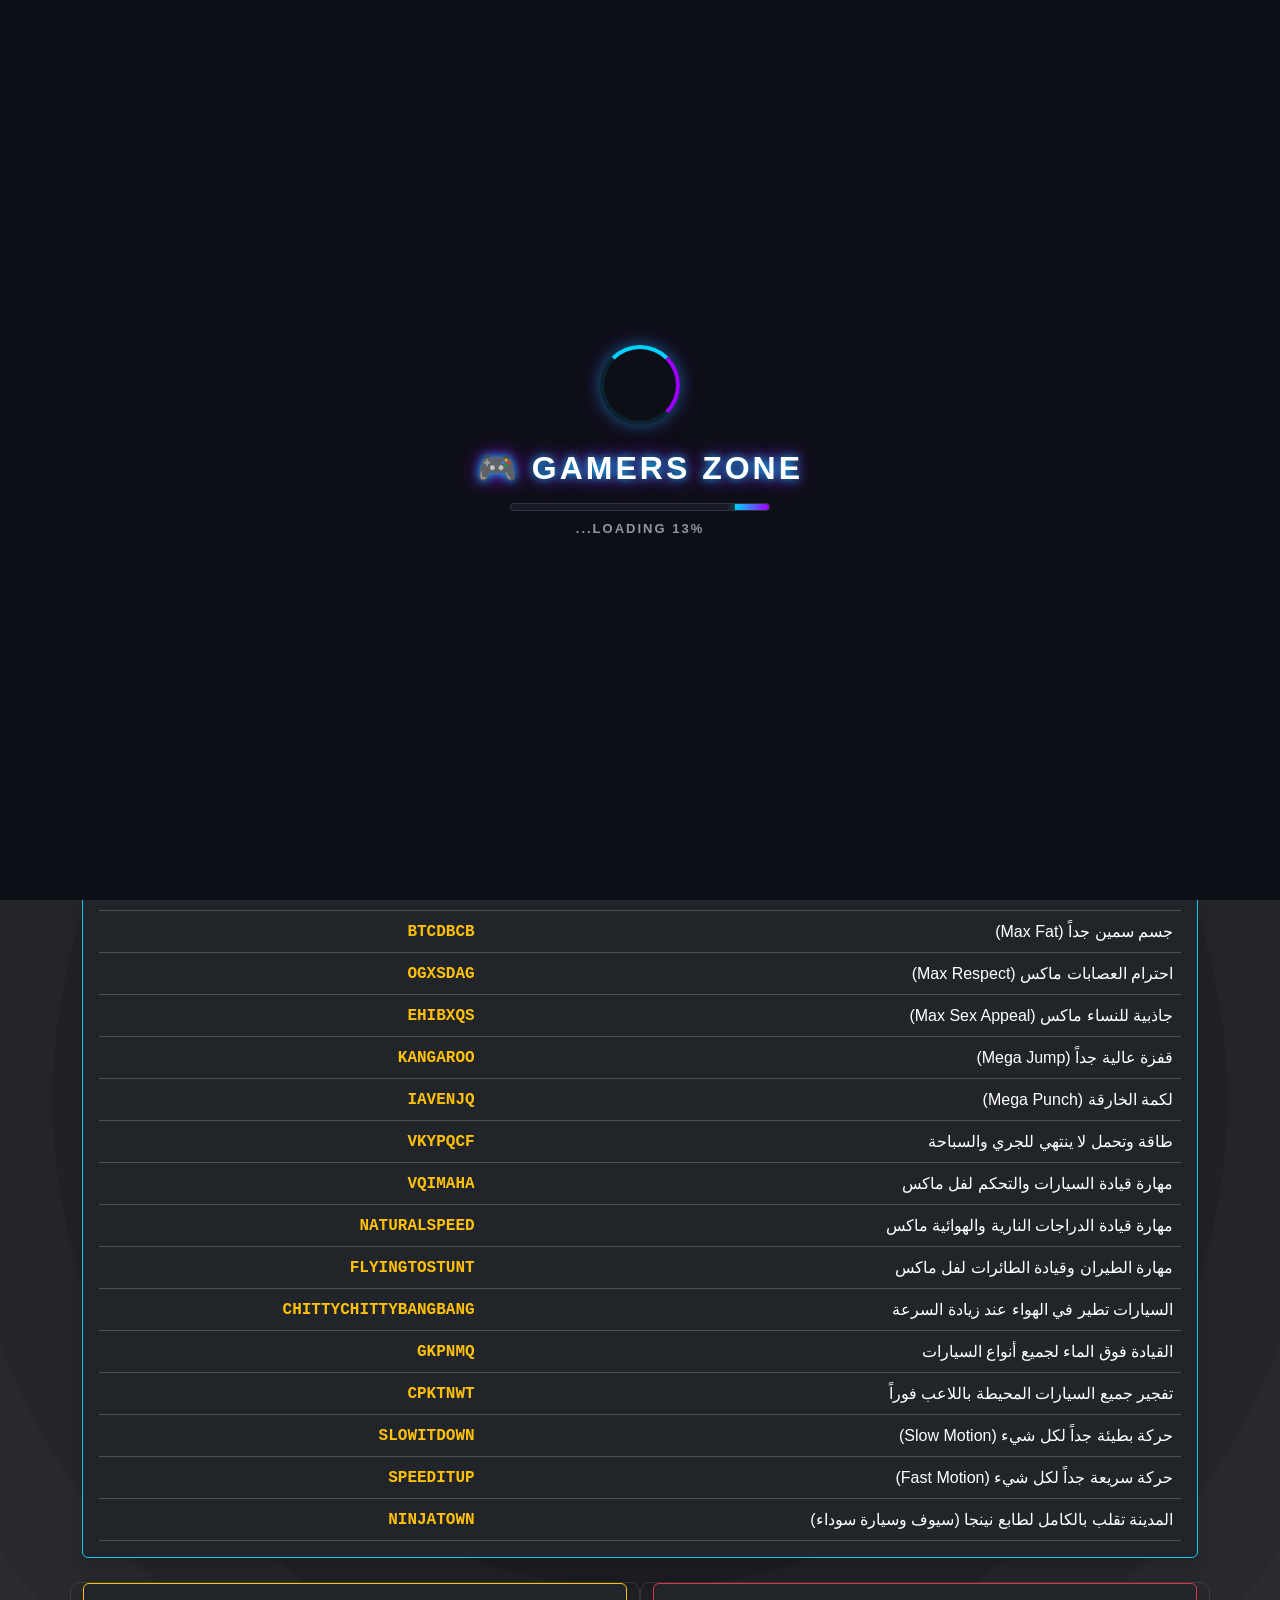
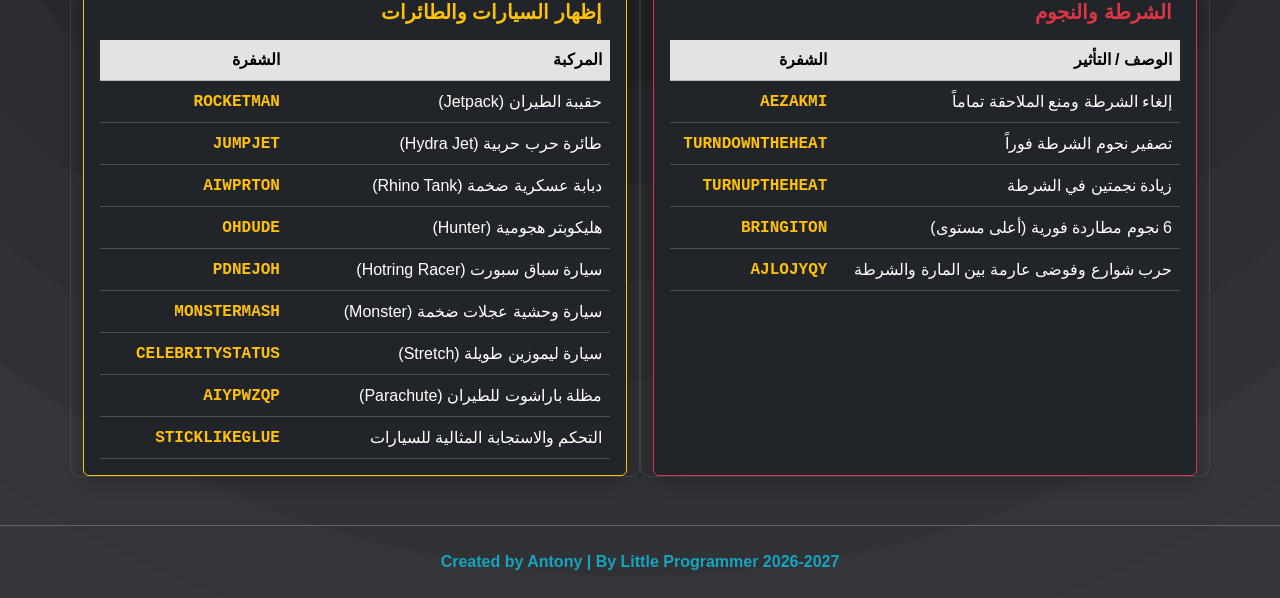
<file: cheats.html>
<!DOCTYPE html>
<html lang="ar" dir="rtl">
<head>
    <meta charset="UTF-8">
    <meta name="viewport" content="width=device-width, initial-scale=1.0">
    <title>موسوعة أسرار وشفرات الألعاب | Gamers Zone</title>
    <link rel="stylesheet" href="css/bootstrap.min.css">
    <link rel="stylesheet" href="style.css">
</head>
<body >
<!-- Gamer Preloader -->
<div id="preloader">
  <div class="loader-box text-center">
    <!-- حلقة النيون المتحركة -->
    <div class="cyber-spinner"></div>
    
    <!-- عنوان الموقع بلمعة نيون -->
    <h2 class="gamer-title mt-4">GAMERS ZONE 🎮</h2>
    
    <!-- شريط التحميل -->
    <div class="progress-bar-container mt-3">
      <div class="progress-bar-fill" id="progress-fill"></div>
    </div>
    
    <!-- نسبة التحميل المئوية -->
    <p class="loading-text mt-2"><span id="load-percent">0</span>% LOADING...</p>
  </div>
</div>
    <!-- الشريط الإخباري المتحرك -->
    <div class="ticker-wrap bg-danger bg-opacity-10 border-bottom border-danger py-2 overflow-hidden">
      <div class="ticker-move d-flex align-items-center gap-4 text-nowrap">
        <div class="ticker-item">
          <span class="badge bg-danger">NEW</span> 🔥 إضافة شفرات GTA San Andreas الجديدة بالكامل
        </div>
        <div class="ticker-item">
          <span class="badge bg-primary">FIX</span> 💡 حل مشكلة الـ Lag بتقنيات مجربة
        </div>
        <div class="ticker-item">
          <span class="badge bg-success">UPDATED</span> 🎮 أوامر وتعديلات Minecraft الجديدة متاحة الآن!
        </div>
        <div class="ticker-item">
          🏆 الأكثر استخداماً: شفرة الصحة <kbd class="bg-dark border border-warning text-warning">HESOYAM</kbd> وشفرة الطائرة <kbd class="bg-dark border border-warning text-warning">OHDUDE</kbd>
        </div>
      </div>
    </div>

    <!-- النافبار المتجاوب مع الموبايل -->
    <nav class="navbar navbar-expand-lg navbar-dark bg-dark border-bottom border-secondary sticky-top">
        <div class="container">
            <a class="navbar-brand fw-bold text-info fs-4" href="index.html">🎮 Gamers Zone</a>
            <button class="navbar-toggler border-secondary" type="button" data-bs-toggle="collapse" data-bs-target="#mainNav">
                <span class="navbar-toggler-icon"></span>
            </button>
            <div class="collapse navbar-collapse" id="mainNav">
                <ul class="navbar-nav ms-auto mb-2 mb-lg-0 text-center gap-2">
                    <li class="nav-item">
                        <a class="nav-link text-light" href="index.html">الرئيسية</a>
                    </li>
                    <li class="nav-item">
                        <a class="nav-link text-light" href="guides.html">حلول مشاكل الألعاب</a>
                    </li>
                    <li class="nav-item">
                        <a class="nav-link active text-info fw-bold" href="cheats.html">شفرات الألعاب</a>
                    </li>
                    <li class="nav-item">
                        <a class="nav-link text-light" href="reviews.html">المراجعات</a>
                    </li>
                    <li class="nav-item">
                        <a class="nav-link text-light" href="requirements.html">متطلبات التشغيل</a>
                    </li>
                </ul>
            </div>
        </div>
    </nav>

    <!-- عنوان الصفحة -->
    <header class="container text-center my-4 my-md-5">
        <h1 class="fw-bold text-info mb-3 fs-2 fs-md-1">
            <i class="fa-solid fa-bolt me-2"></i> أسرار وشفرات الألعاب
        </h1>
        <p class="lead text-light opacity-75 fs-6 fs-md-5">أكبر مكتبة شفرات، أوامر، وأسرار لأشهر الألعاب</p>
    </header>

    <!-- التبويبات الرئيسية بالألعاب -->
    <main class="container my-4">
        
        <ul class="nav nav-pills d-flex flex-column flex-sm-row justify-content-center gap-2 mb-4" id="pills-tab" role="tablist">
            <li class="nav-item" role="presentation">
                <button class="nav-link active rounded-pill fw-bold fs-6 fs-md-5 px-4 w-100" id="gta-tab" data-bs-toggle="pill" data-bs-target="#gta" type="button">
                    <i class="fa-solid fa-car me-2"></i> GTA San Andreas 🚗
                </button>
            </li>
            <li class="nav-item" role="presentation">
                <button class="nav-link rounded-pill fw-bold fs-6 fs-md-5 px-4 w-100" id="mc-tab" data-bs-toggle="pill" data-bs-target="#mc" type="button">
                    <i class="fa-solid fa-cubes me-2"></i> Minecraft Commands
                </button>
            </li>
            <li class="nav-item" role="presentation">
                <button class="nav-link rounded-pill fw-bold fs-6 fs-md-5 px-4 w-100" id="nfs-tab" data-bs-toggle="pill" data-bs-target="#nfs" type="button">
                    <i class="fa-solid fa-gauge-high me-2"></i> Need For Speed
                </button>
            </li>
        </ul>

        <div class="tab-content" id="pills-tabContent">

            <!-- ================= 🚗 قسم GTA SAN ANDREAS ================= -->
            <div class="tab-pane fade show active" id="gta" role="tabpanel">
                <div class="row g-4">
                    
                    <!-- 1. الصحة، الأسلحة والقدرات -->
                    <div class="col-12">
                        <div class="card bg-dark text-white p-3 shadow border border-info rounded">
                            <h3 class="text-info fw-bold mb-3 fs-4"><i class="fa-solid fa-heart-pulse me-2"></i> الصحة، الدرع، الأسلحة والقدرات</h3>
                            <div class="table-responsive">
                                <table class="table table-dark table-hover align-middle mb-0">
                                    <thead>
                                        <tr class="table-secondary text-dark">
                                            <th>الوصف / التأثير</th>
                                            <th class="text-nowrap">الشفرة (الكود)</th>
                                        </tr>
                                    </thead>
                                    <tbody>
                                        <tr><td>صحة كاملة + درع + 250,000$ + تصليح السيارة</td><td><code class="fs-6 text-warning fw-bold">HESOYAM</code></td></tr>
                                        <tr><td>عدم الموت / صحة لا تنتهي (لا تؤثر بالرصاص)</td><td><code class="fs-6 text-warning fw-bold">BAGUVIX</code></td></tr>
                                        <tr><td>أكسجين ولا نهاية للتنفس تحت الماء</td><td><code class="fs-6 text-warning fw-bold">CVWKXAM</code></td></tr>
                                        <tr><td>عدم الجوع أبداً</td><td><code class="fs-6 text-warning fw-bold">AEDUWNV</code></td></tr>
                                        <tr><td>حزمة أسلحة 1 (أسلحة مشاة خفيفة)</td><td><code class="fs-6 text-warning fw-bold">LXGIWYL</code></td></tr>
                                        <tr><td>حزمة أسلحة 2 (أسلحة احترافية ثقيلة)</td><td><code class="fs-6 text-warning fw-bold">PROFESSIONALSKIT</code></td></tr>
                                        <tr><td>حزمة أسلحة 3 (أسلحة العصابات والرشاشات)</td><td><code class="fs-6 text-warning fw-bold">UZUMYMW</code></td></tr>
                                        <tr><td>ذخيرة لا تنتهي بدون إعادة تعبئة (Infinite Ammo)</td><td><code class="fs-6 text-warning fw-bold">FULLCLIP</code></td></tr>
                                        <tr><td>مستوى القنص والأسلحة لفل ماكس (Hitman)</td><td><code class="fs-6 text-warning fw-bold">PROFESSIONALKILLER</code></td></tr>
                                        <tr><td>عضلات وجسم قوي جداً (Max Muscle)</td><td><code class="fs-6 text-warning fw-bold">JYSDSOD</code></td></tr>
                                        <tr><td>جسم نحيف فوراً (Max Skinny)</td><td><code class="fs-6 text-warning fw-bold">KVGYZQK</code></td></tr>
                                        <tr><td>جسم سمين جداً (Max Fat)</td><td><code class="fs-6 text-warning fw-bold">BTCDBCB</code></td></tr>
                                        <tr><td>احترام العصابات ماكس (Max Respect)</td><td><code class="fs-6 text-warning fw-bold">OGXSDAG</code></td></tr>
                                        <tr><td>جاذبية للنساء ماكس (Max Sex Appeal)</td><td><code class="fs-6 text-warning fw-bold">EHIBXQS</code></td></tr>
                                        <tr><td>قفزة عالية جداً (Mega Jump)</td><td><code class="fs-6 text-warning fw-bold">KANGAROO</code></td></tr>
                                        <tr><td>لكمة الخارقة (Mega Punch)</td><td><code class="fs-6 text-warning fw-bold">IAVENJQ</code></td></tr>
                                        <tr><td>طاقة وتحمل لا ينتهي للجري والسباحة</td><td><code class="fs-6 text-warning fw-bold">VKYPQCF</code></td></tr>
                                        <tr><td>مهارة قيادة السيارات والتحكم لفل ماكس</td><td><code class="fs-6 text-warning fw-bold">VQIMAHA</code></td></tr>
                                        <tr><td>مهارة قيادة الدراجات النارية والهوائية ماكس</td><td><code class="fs-6 text-warning fw-bold">NATURALSPEED</code></td></tr>
                                        <tr><td>مهارة الطيران وقيادة الطائرات لفل ماكس</td><td><code class="fs-6 text-warning fw-bold">FLYINGTOSTUNT</code></td></tr>
                                        <tr><td>السيارات تطير في الهواء عند زيادة السرعة</td><td><code class="fs-6 text-warning fw-bold">CHITTYCHITTYBANGBANG</code></td></tr>
                                        <tr><td>القيادة فوق الماء لجميع أنواع السيارات</td><td><code class="fs-6 text-warning fw-bold">GKPNMQ</code></td></tr>
                                        <tr><td>تفجير جميع السيارات المحيطة باللاعب فوراً</td><td><code class="fs-6 text-warning fw-bold">CPKTNWT</code></td></tr>
                                        <tr><td>حركة بطيئة جداً لكل شيء (Slow Motion)</td><td><code class="fs-6 text-warning fw-bold">SLOWITDOWN</code></td></tr>
                                        <tr><td>حركة سريعة جداً لكل شيء (Fast Motion)</td><td><code class="fs-6 text-warning fw-bold">SPEEDITUP</code></td></tr>
                                        <tr><td>المدينة تقلب بالكامل لطابع نينجا (سيوف وسيارة سوداء)</td><td><code class="fs-6 text-warning fw-bold">NINJATOWN</code></td></tr>
                                    </tbody>
                                </table>
                            </div>
                        </div>
                    </div>

                    <!-- 2. الشرطة والمستويات -->
                    <div class="col-12 col-md-6">
                        <div class="card bg-dark text-white p-3 shadow h-100 border border-danger rounded">
                            <h4 class="text-danger fw-bold mb-3 fs-5"><i class="fa-solid fa-handcuffs me-2"></i> الشرطة والنجوم</h4>
                            <div class="table-responsive">
                                <table class="table table-dark table-hover align-middle mb-0">
                                    <thead>
                                        <tr class="table-secondary text-dark">
                                            <th>الوصف / التأثير</th>
                                            <th>الشفرة</th>
                                        </tr>
                                    </thead>
                                    <tbody>
                                        <tr><td>إلغاء الشرطة ومنع الملاحقة تماماً</td><td><code class="fs-6 text-warning fw-bold">AEZAKMI</code></td></tr>
                                        <tr><td>تصفير نجوم الشرطة فوراً</td><td><code class="fs-6 text-warning fw-bold">TURNDOWNTHEHEAT</code></td></tr>
                                        <tr><td>زيادة نجمتين في الشرطة</td><td><code class="fs-6 text-warning fw-bold">TURNUPTHEHEAT</code></td></tr>
                                        <tr><td>6 نجوم مطاردة فورية (أعلى مستوى)</td><td><code class="fs-6 text-warning fw-bold">BRINGITON</code></td></tr>
                                        <tr><td>حرب شوارع وفوضى عارمة بين المارة والشرطة</td><td><code class="fs-6 text-warning fw-bold">AJLOJYQY</code></td></tr>
                                    </tbody>
                                </table>
                            </div>
                        </div>
                    </div>

                    <!-- 3. استدعاء المركبات والطائرات -->
                    <div class="col-12 col-md-6">
                        <div class="card bg-dark text-white p-3 shadow h-100 border border-warning rounded">
                            <h4 class="text-warning fw-bold mb-3 fs-5"><i class="fa-solid fa-car me-2"></i> إظهار السيارات والطائرات</h4>
                            <div class="table-responsive">
                                <table class="table table-dark table-hover align-middle mb-0">
                                    <thead>
                                        <tr class="table-secondary text-dark">
                                            <th>المركبة</th>
                                            <th>الشفرة</th>
                                        </tr>
                                    </thead>
                                    <tbody>
                                        <tr><td>حقيبة الطيران (Jetpack)</td><td><code class="fs-6 text-warning fw-bold">ROCKETMAN</code></td></tr>
                                        <tr><td>طائرة حرب حربية (Hydra Jet)</td><td><code class="fs-6 text-warning fw-bold">JUMPJET</code></td></tr>
                                        <tr><td>دبابة عسكرية ضخمة (Rhino Tank)</td><td><code class="fs-6 text-warning fw-bold">AIWPRTON</code></td></tr>
                                        <tr><td>هليكوبتر هجومية (Hunter)</td><td><code class="fs-6 text-warning fw-bold">OHDUDE</code></td></tr>
                                        <tr><td>سيارة سباق سبورت (Hotring Racer)</td><td><code class="fs-6 text-warning fw-bold">PDNEJOH</code></td></tr>
                                        <tr><td>سيارة وحشية عجلات ضخمة (Monster)</td><td><code class="fs-6 text-warning fw-bold">MONSTERMASH</code></td></tr>
                                        <tr><td>سيارة ليموزين طويلة (Stretch)</td><td><code class="fs-6 text-warning fw-bold">CELEBRITYSTATUS</code></td></tr>
                                        <tr><td>مظلة باراشوت للطيران (Parachute)</td><td><code class="fs-6 text-warning fw-bold">AIYPWZQP</code></td></tr>
                                        <tr><td>التحكم والاستجابة المثالية للسيارات</td><td><code class="fs-6 text-warning fw-bold">STICKLIKEGLUE</code></td></tr>
                                    </tbody>
                                </table>
                            </div>
                        </div>
                    </div>

                </div>
            </div>

            <!-- ================= ⛏️ قسم MINECRAFT ================= -->
            <div class="tab-pane fade" id="mc" role="tabpanel">
                <div class="card bg-dark text-white p-3 shadow border border-success rounded">
                    <h3 class="text-success fw-bold mb-3 fs-4"><i class="fa-solid fa-terminal me-2"></i> أهم أوامر Minecraft (Console Commands)</h3>
                    <div class="table-responsive">
                        <table class="table table-dark table-hover align-middle mb-0">
                            <thead>
                                <tr class="table-secondary text-dark">
                                    <th>الوصف</th>
                                    <th>الأمر (Command)</th>
                                </tr>
                            </thead>
                            <tbody>
                                <tr><td>تفعيل الطيران والبناء غير المحدود (Creative Mode)</td><td><code class="fs-6 text-warning fw-bold">/gamemode creative</code></td></tr>
                                <tr><td>العودة لوضع النجاة العادي (Survival Mode)</td><td><code class="fs-6 text-warning fw-bold">/gamemode survival</code></td></tr>
                                <tr><td>الحفاظ على أغراضك بعد الموت بدون ما تضيع</td><td><code class="fs-6 text-warning fw-bold">/gamerule keepInventory true</code></td></tr>
                                <tr><td>تغيير الوقت إلى النهار فوراً</td><td><code class="fs-6 text-warning fw-bold">/time set day</code></td></tr>
                                <tr><td>إيقاف المطر وتصفية الجو</td><td><code class="fs-6 text-warning fw-bold">/weather clear</code></td></tr>
                            </tbody>
                        </table>
                    </div>
                </div>
            </div>

            <!-- ================= 🏎️ قسم NEED FOR SPEED ================= -->
            <div class="tab-pane fade" id="nfs" role="tabpanel">
                <div class="card bg-dark text-white p-3 shadow border border-danger rounded">
                    <h3 class="text-danger fw-bold mb-3 fs-4"><i class="fa-solid fa-gauge-high me-2"></i> أسرار وشفرات Need For Speed Most Wanted</h3>
                    <div class="table-responsive">
                        <table class="table table-dark table-hover align-middle mb-0">
                            <thead>
                                <tr class="table-secondary text-dark">
                                    <th>التأثير / الفائدة</th>
                                    <th>الكود (يكتب في الشاشة الرئيسية)</th>
                                </tr>
                            </thead>
                            <tbody>
                                <tr><td>فتح سيارة Castrol Syntec Ford GT الحصرية</td><td><code class="fs-6 text-warning fw-bold">castrol</code></td></tr>
                                <tr><td>فتح تحدي Hamburger Challenge السرّي</td><td><code class="fs-6 text-warning fw-bold">burgerking</code></td></tr>
                                <tr><td>الحصول على بونص فلوس $10,000 عند بداية اللعبة</td><td>يمتلك سيفت على الجهاز لـ NFS Underground 2</td></tr>
                            </tbody>
                        </table>
                    </div>
                </div>
            </div>

        </div>
    </main>

    <!-- الفوتر -->
    <footer class="text-center text-light opacity-75 py-4 border-top border-secondary mt-5">
        <p class="mb-0 fs-6 fs-md-5 fw-bold text-info">Created by Antony | By Little Programmer 2026-2027</p>
    </footer>
    <script src="js/bootstrap.min.js"></script>
    <script>
  let percent = 0;
  const loadPercent = document.getElementById('load-percent');
  const progressFill = document.getElementById('progress-fill');
  const preloader = document.getElementById('preloader');

  // العداد بيمشي أبطأ عشان ياخد وقته
  const timer = setInterval(() => {
    // بيزود النسبة المئوية بمقدار بسيط (من 1 إلى 3 فقط في كل خطوة)
    percent += Math.floor(Math.random() * 3) + 1; 
    
    if (percent > 100) percent = 100;

    loadPercent.innerText = percent;
    progressFill.style.width = percent + '%';

    if (percent === 100) {
      clearInterval(timer);
      
      // هنا بيستنى 1.5 ثانية (1500 مللي ثانية) بعد ما يوصل 100% قبل ما يختفي
      setTimeout(() => {
        preloader.classList.add('preloader-hidden');
      }, 1500); 
    }
  }, 200); // الرقم ده (100) هو سرعة العداد، لو عايزه أبطأ كمان كبّره لـ 150 أو 200
</script>
</body>
</html>
</file>
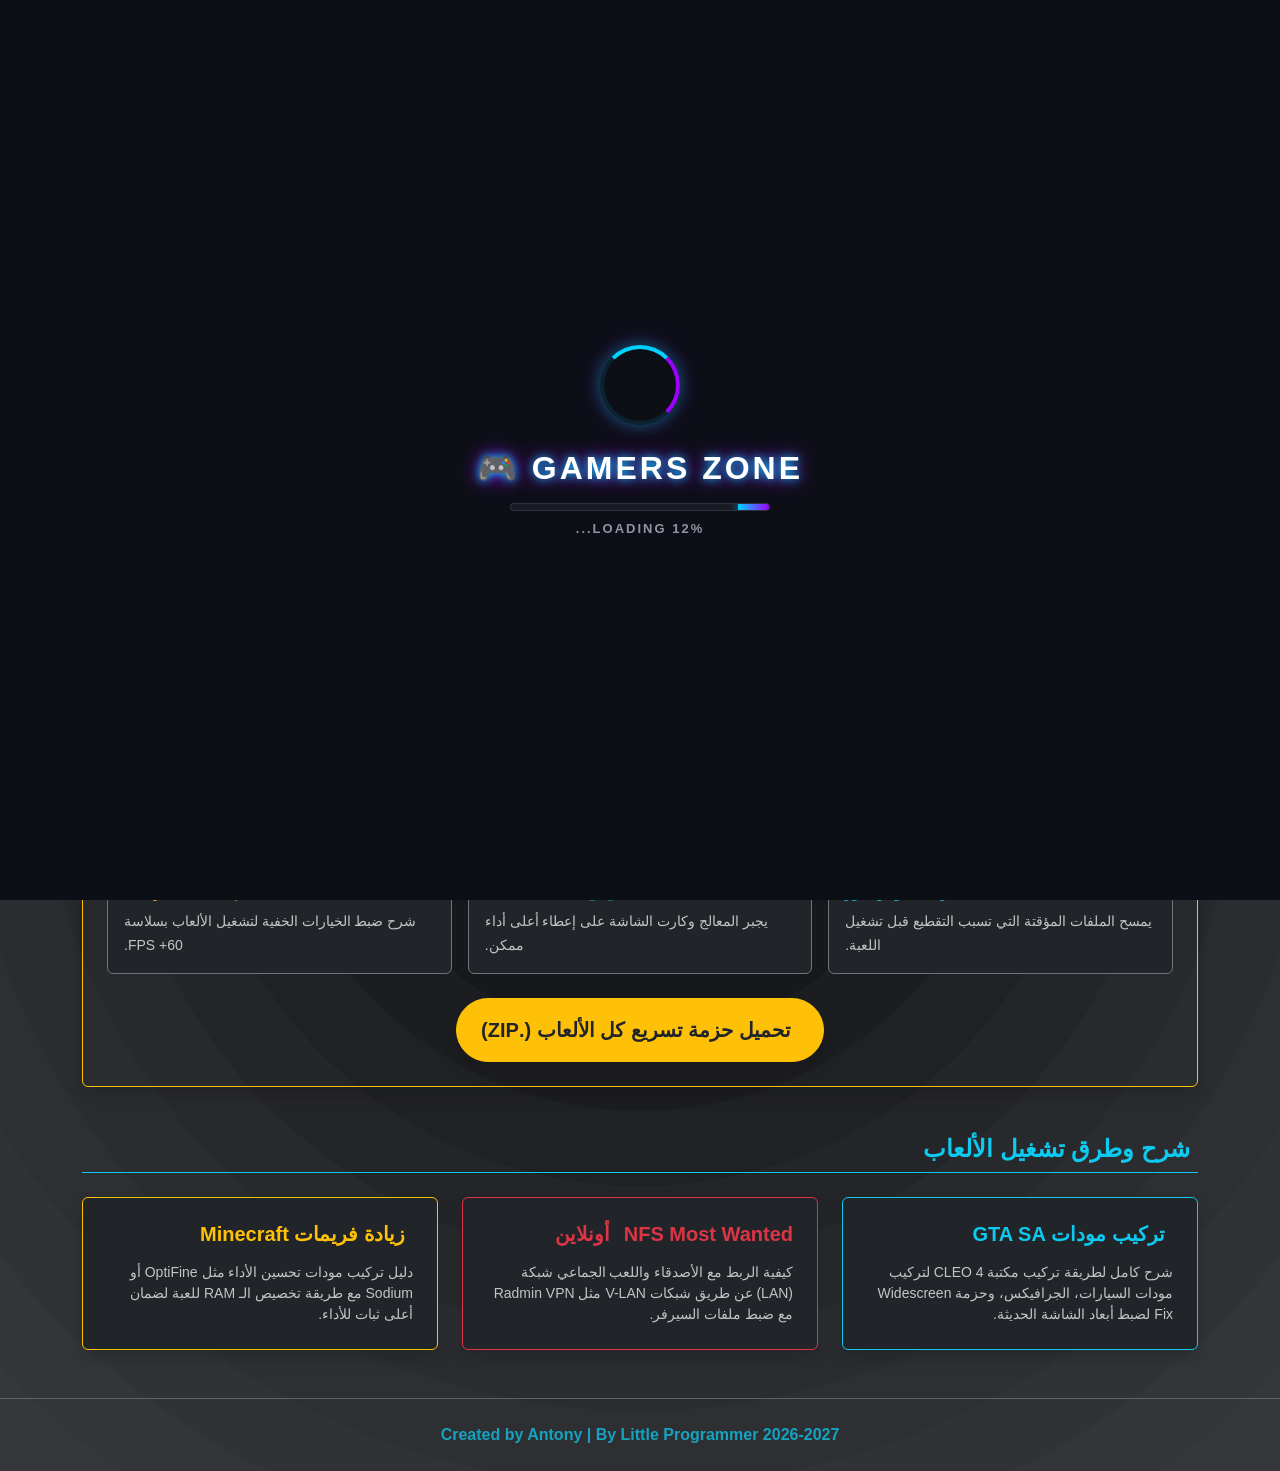
<file: guides.html>
<!DOCTYPE html>
<html lang="ar" dir="rtl">
<head>
    <meta charset="UTF-8">
    <meta name="viewport" content="width=device-width, initial-scale=1.0">
    <title>دليل شرح وحل مشاكل الألعاب | Gamers Zone</title>
    
    <link rel="stylesheet" href="css/bootstrap.min.css">
    <link rel="stylesheet" href="style.css">
</head>
<body>
    <!-- Gamer Preloader -->
<div id="preloader">
  <div class="loader-box text-center">
    <!-- حلقة النيون المتحركة -->
    <div class="cyber-spinner"></div>
    
    <!-- عنوان الموقع بلمعة نيون -->
    <h2 class="gamer-title mt-4">GAMERS ZONE 🎮</h2>
    
    <!-- شريط التحميل -->
    <div class="progress-bar-container mt-3">
      <div class="progress-bar-fill" id="progress-fill"></div>
    </div>
    
    <!-- نسبة التحميل المئوية -->
    <p class="loading-text mt-2"><span id="load-percent">0</span>% LOADING...</p>
  </div>
</div>
        <div class="ticker-wrap bg-danger bg-opacity-10 border-bottom border-danger py-2 overflow-hidden">
      <div class="ticker-move d-flex align-items-center gap-4 text-nowrap">
        <div class="ticker-item">
          <span class="badge bg-danger">NEW</span> 🔥موقع Gamers Zone يحتوي على ...
        </div>
        <div class="ticker-item">
          <span class="badge bg-primary">NEW</span> 🎮 أسرار وشفرات الألعاب
        </div>
        <div class="ticker-item">
          <span class="badge bg-success">NEW</span> 🔧 شرح وحلول مشاكل الألعاب
        </div>
        <div class="ticker-item">
          <span class="badge bg-primary">NEW</span> 🔧 قسم متطلبات تشغيل الألعاب
        </div>
         <div class="ticker-item">
          <span class="badge bg-primary">NEW</span> 🎮 قسم مراجعات الألعاب
        </div>
                <div class="ticker-item">
          <span class="badge bg-danger">Little Programmer</span> . Engineer Ahmed Rabie | Created by Antony | By Little Programmer 2026-2027
        </div>
      </div>
    </div>
  </header>
    <!-- النافبار المتجاوب مع الموبايل -->
    <nav class="navbar navbar-expand-lg navbar-dark bg-dark border-bottom border-secondary sticky-top">
        <div class="container">
            <a class="navbar-brand fw-bold text-info fs-4" href="index.html">🎮 Gamers Zone</a>
            
            <!-- زر القائمة للموبايل -->
            <button class="navbar-toggler border-secondary" type="button" data-bs-toggle="collapse" data-bs-target="#mainNav">
                <span class="navbar-toggler-icon"></span>
            </button>
            
            <div class="collapse navbar-collapse" id="mainNav">
                <ul class="navbar-nav ms-auto mb-2 mb-lg-0 text-center gap-2">
                    <li class="nav-item">
                        <a class="nav-link text-light" href="index.html">الرئيسية</a>
                    </li>
                    <li class="nav-item">
                        <a class="nav-link active text-info fw-bold" href="guides.html">حلول مشاكل الألعاب</a>
                    </li>
                    <li class="nav-item">
                        <a class="nav-link text-light" href="cheats.html">شفرات الألعاب</a>
                    </li>
                    <li class="nav-item">
                        <a class="nav-link text-light" href="reviews.html">المراجعات</a>
                    </li>
                    <li class="nav-item">
                        <a class="nav-link text-light" href="requirements.html">متطلبات التشغيل</a>
                    </li>
                </ul>
            </div>
        </div>
    </nav>

    <!-- عنوان الصفحة -->
    <header class="container text-center my-4 my-md-5">
        <h1 class="fw-bold text-info mb-3 fs-2 fs-md-1">
            <i class="fa-solid fa-wrench me-2"></i> دليل شرح وحل مشاكل الألعاب
        </h1>
        <p class="lead text-light opacity-75 fs-6 fs-md-5">حلول نهائية لأشهر أعطال الألعاب وشروحات احترافية لتشغيل المودات والأونلاين</p>
    </header>

    <main class="container mb-5">
        
        <!-- قسم حلول المشاكل التقنية -->
        <section class="mb-5">
            <h3 class="text-warning fw-bold mb-4 border-bottom border-warning pb-2 fs-4">
                <i class="fa-solid fa-triangle-exclamation me-2"></i> حلول الأعطال الشائعة (Fix Errors)
            </h3>

            <div class="accordion" id="fixesAccordion">
                
                <!-- مشكلة 1: ملفات DLL -->
                <div class="accordion-item bg-dark text-white border border-secondary mb-3 rounded overflow-hidden">
                    <h2 class="accordion-header" id="headingOne">
                        <button class="accordion-button bg-dark text-info fw-bold collapsed" type="button" data-bs-toggle="collapse" data-bs-target="#collapseOne">
                            <i class="fa-solid fa-file-code me-2"></i> حل مشكلة نقص ملفات الـ DLL (مثل MSVCP140.dll)
                        </button>
                    </h2>
                    <div id="collapseOne" class="accordion-collapse collapse" data-bs-parent="#fixesAccordion">
                        <div class="accordion-body border-top border-secondary">
                            <p class="mb-2">تظهر هذه المشكلة عند تشغيل اللعبة لأول مرة بسبب نقص حزم التشغيل الأساسية في الويندوز:</p>
                            <ol class="mb-0 ps-3">
                                <li class="mb-2">حمل وقم بتثبيت حزمة <strong>Visual C++ Redistributable All-in-One</strong>.</li>
                                <li class="mb-2">تأكد من تثبيت مكتبة <strong>DirectX End-User Runtime</strong>.</li>
                                <li>أعد تشغيل الكمبيوتر وستعمل اللعبة بنجاح بدون تحميل ملفات DLL من مواقع غير موثوقة.</li>
                            </ol>
                        </div>
                    </div>
                </div>

                <!-- مشكلة 2: اللاج وضعف الـ FPS -->
                <div class="accordion-item bg-dark text-white border border-secondary mb-3 rounded overflow-hidden">
                    <h2 class="accordion-header" id="headingTwo">
                        <button class="accordion-button bg-dark text-warning fw-bold collapsed" type="button" data-bs-toggle="collapse" data-bs-target="#collapseTwo">
                            <i class="fa-solid fa-gauge-high me-2"></i> تسريع الألعاب ورفع الـ FPS وحل التقطيع (Lag)
                        </button>
                    </h2>
                    <div id="collapseTwo" class="accordion-collapse collapse" data-bs-parent="#fixesAccordion">
                        <div class="accordion-body border-top border-secondary">
                            <ul class="mb-0 ps-3">
                                <li class="mb-2">تفعيل <strong>Game Mode</strong> في إعدادات الويندوز.</li>
                                <li class="mb-2">ضبط إعدادات كارت الشاشة على <strong>High Performance</strong> من لوحة NVIDIA أو AMD.</li>
                                <li class="mb-2">إغلاق البرامج الشغالة في الخلفية من الـ <strong>Task Manager</strong>.</li>
                                <li>تقليل إعدادات <strong>Shadows</strong> و <strong>Anti-Aliasing</strong> من داخل اللعبة.</li>
                            </ul>
                        </div>
                    </div>
                </div>

                <!-- مشكلة 3: الخروج المفاجئ Crash -->
                <div class="accordion-item bg-dark text-white border border-secondary mb-3 rounded overflow-hidden">
                    <h2 class="accordion-header" id="headingThree">
                        <button class="accordion-button bg-dark text-danger fw-bold collapsed" type="button" data-bs-toggle="collapse" data-bs-target="#collapseThree">
                            <i class="fa-solid fa-bug me-2"></i> حل مشكلة الشاشة السوداء أو الخروج المفاجئ (Crash)
                        </button>
                    </h2>
                    <div id="collapseThree" class="accordion-collapse collapse" data-bs-parent="#fixesAccordion">
                        <div class="accordion-body border-top border-secondary">
                            <p class="mb-2">إذا كانت اللعبة تفتح ثم تغلق تلقائياً:</p>
                            <ol class="mb-0 ps-3">
                                <li class="mb-2">تشغيل اللعبة كمسؤول: اضغط كليك يمين واختر <strong>Run as Administrator</strong>.</li>
                                <li class="mb-2">تفعيل وضع التوافق (Compatibility Mode) مع Windows 7 أو 8.</li>
                                <li>تحديث تعريف كارت الشاشة لأحدث إصدار.</li>
                            </ol>
                        </div>
                    </div>
                </div>

                <!-- مشكلة 4: تجميد اللعبة (Freezing) -->
                <div class="accordion-item bg-dark text-white border border-secondary mb-3 rounded overflow-hidden">
                    <h2 class="accordion-header" id="headingFour">
                        <button class="accordion-button bg-dark text-success fw-bold collapsed" type="button" data-bs-toggle="collapse" data-bs-target="#collapseFour">
                            <i class="fa-solid fa-snowflake me-2"></i> حل مشكلة تجمد اللعبة فجأة أثناء اللعب (Freezing)
                        </button>
                    </h2>
                    <div id="collapseFour" class="accordion-collapse collapse" data-bs-parent="#fixesAccordion">
                        <div class="accordion-body border-top border-secondary">
                            <ul class="mb-0 ps-3">
                                <li class="mb-2">مسح الملفات المؤقتة في مجلدات <strong>Temp</strong> و <strong>%temp%</strong>.</li>
                                <li class="mb-2">عمل <strong>Verify files</strong> من متجر Steam أو Epic Games.</li>
                                <li>مراقبة درجة حرارة المعالج وكارت الشاشة أثناء الضغط.</li>
                            </ul>
                        </div>
                    </div>
                </div>

                <!-- مشكلة 5: جدار الحماية -->
                <div class="accordion-item bg-dark text-white border border-secondary mb-3 rounded overflow-hidden">
                    <h2 class="accordion-header" id="headingFive">
                        <button class="accordion-button bg-dark text-light fw-bold collapsed" type="button" data-bs-toggle="collapse" data-bs-target="#collapseFive">
                            <i class="fa-solid fa-shield-halved me-2"></i> حل مشكلة حظر اللعبة بسبب جدار الحماية
                        </button>
                    </h2>
                    <div id="collapseFive" class="accordion-collapse collapse" data-bs-parent="#fixesAccordion">
                        <div class="accordion-body border-top border-secondary">
                            <ol class="mb-0 ps-3">
                                <li class="mb-2">إضافة مجلد اللعبة للاستثناءات (Exclusions) في <strong>Windows Defender</strong>.</li>
                                <li class="mb-2">السماح لملف اللعبة (.exe) بالمرور عبر الـ Firewall.</li>
                                <li>تأكد من عدم قيام الأنتي فيرس بحذف ملف تشغيل اللعبة بالخطأ.</li>
                            </ol>
                        </div>
                    </div>
                </div>

            </div>
        </section>

        <!-- كارت حزمة تسريع الألعاب -->
        <section class="my-5">
            <div class="glass-card p-4 text-white text-center rounded border border-warning shadow">
                <h2 class="text-warning mb-3 fs-3">🚀 حزمة تسريع الألعاب الشاملة (Game Zone Booster)</h2>
                <p class="text-light opacity-90 mb-4 fs-6">
                    ملف واحد شامل ينفع لجميع الألعاب (GTA SA - Minecraft - Need For Speed) لحل الـ Lag ورفع الـ FPS!
                </p>

                <!-- محتويات الحزمة -->
                <div class="row my-4 text-start g-3">
                    <div class="col-12 col-md-4">
                        <div class="p-3 bg-dark rounded border border-secondary h-100">
                            <h6 class="text-info fw-bold"><i class="fa-solid fa-broom me-1"></i> تنظيف الرامات والويندوز</h6>
                            <small class="text-light opacity-75">يمسح الملفات المؤقتة التي تسبب التقطيع قبل تشغيل اللعبة.</small>
                        </div>
                    </div>
                    <div class="col-12 col-md-4">
                        <div class="p-3 bg-dark rounded border border-secondary h-100">
                            <h6 class="text-success fw-bold"><i class="fa-solid fa-bolt me-1"></i> وضع الطاقة الأقصى</h6>
                            <small class="text-light opacity-75">يجبر المعالج وكارت الشاشة على إعطاء أعلى أداء ممكن.</small>
                        </div>
                    </div>
                    <div class="col-12 col-md-4">
                        <div class="p-3 bg-dark rounded border border-secondary h-100">
                            <h6 class="text-warning fw-bold"><i class="fa-solid fa-sliders me-1"></i> ضبط إعدادات الجرافيك</h6>
                            <small class="text-light opacity-75">شرح ضبط الخيارات الخفية لتشغيل الألعاب بسلاسة 60+ FPS.</small>
                        </div>
                    </div>
                </div>

                <!-- زر التحميل -->
                <a href="downloads/Batlez-Tweaks-main.zip" download class="btn btn-warning btn-lg fw-bold rounded-pill px-4 py-3 text-dark shadow">
                    <i class="fa-solid fa-download me-2"></i> تحميل حزمة تسريع كل الألعاب (.ZIP)
                </a>
            </div>
        </section>

        <!-- قسم شروحات وتعديلات الألعاب -->
        <section class="mt-5">
            <h3 class="text-info fw-bold mb-4 border-bottom border-info pb-2 fs-4">
                <i class="fa-solid fa-book-open me-2"></i> شرح وطرق تشغيل الألعاب
            </h3>

            <div class="row g-4">
                
                <!-- كارت GTA -->
                <div class="col-12 col-md-4">
                    <div class="card bg-dark text-white h-100 border border-info shadow">
                        <div class="card-body p-4">
                            <h5 class="card-title text-info fw-bold mb-3">
                                <i class="fa-solid fa-car me-2"></i> تركيب مودات GTA SA
                            </h5>
                            <p class="card-text text-light opacity-75 small">
                                شرح كامل لطريقة تركيب مكتبة CLEO 4 لتركيب مودات السيارات، الجرافيكس، وحزمة Widescreen Fix لضبط أبعاد الشاشة الحديثة.
                            </p>
                        </div>
                    </div>
                </div>

                <!-- كارت Need for Speed -->
                <div class="col-12 col-md-4">
                    <div class="card bg-dark text-white h-100 border border-danger shadow">
                        <div class="card-body p-4">
                            <h5 class="card-title text-danger fw-bold mb-3">
                                <i class="fa-solid fa-network-wired me-2"></i> NFS Most Wanted أونلاين
                            </h5>
                            <p class="card-text text-light opacity-75 small">
                                كيفية الربط مع الأصدقاء واللعب الجماعي شبكة (LAN) عن طريق شبكات V-LAN مثل Radmin VPN مع ضبط ملفات السيرفر.
                            </p>
                        </div>
                    </div>
                </div>

                <!-- كارت Minecraft -->
                <div class="col-12 col-md-4">
                    <div class="card bg-dark text-white h-100 border border-warning shadow">
                        <div class="card-body p-4">
                            <h5 class="card-title text-warning fw-bold mb-3">
                                <i class="fa-solid fa-cubes me-2"></i> زيادة فريمات Minecraft
                            </h5>
                            <p class="card-text text-light opacity-75 small">
                                دليل تركيب مودات تحسين الأداء مثل OptiFine أو Sodium مع طريقة تخصيص الـ RAM للعبة لضمان أعلى ثبات للأداء.
                            </p>
                        </div>
                    </div>
                </div>

            </div>
        </section>

    </main>

    <!-- الفوتر -->
    <footer class="text-center text-light opacity-75 py-4 border-top border-secondary mt-5">
        <p class="mb-0 fs-6 fs-md-5 fw-bold text-info">Created by Antony | By Little Programmer 2026-2027</p>
    </footer>

    <script src="js/bootstrap.min.js"></script>
        <script>
  let percent = 0;
  const loadPercent = document.getElementById('load-percent');
  const progressFill = document.getElementById('progress-fill');
  const preloader = document.getElementById('preloader');

  // العداد بيمشي أبطأ عشان ياخد وقته
  const timer = setInterval(() => {
    // بيزود النسبة المئوية بمقدار بسيط (من 1 إلى 3 فقط في كل خطوة)
    percent += Math.floor(Math.random() * 3) + 1; 
    
    if (percent > 100) percent = 100;

    loadPercent.innerText = percent;
    progressFill.style.width = percent + '%';

    if (percent === 100) {
      clearInterval(timer);
      
      // هنا بيستنى 1.5 ثانية (1500 مللي ثانية) بعد ما يوصل 100% قبل ما يختفي
      setTimeout(() => {
        preloader.classList.add('preloader-hidden');
      }, 1500); 
    }
  }, 200); // الرقم ده (100) هو سرعة العداد، لو عايزه أبطأ كمان كبّره لـ 150 أو 200
</script>
</body>
</html>
</file>
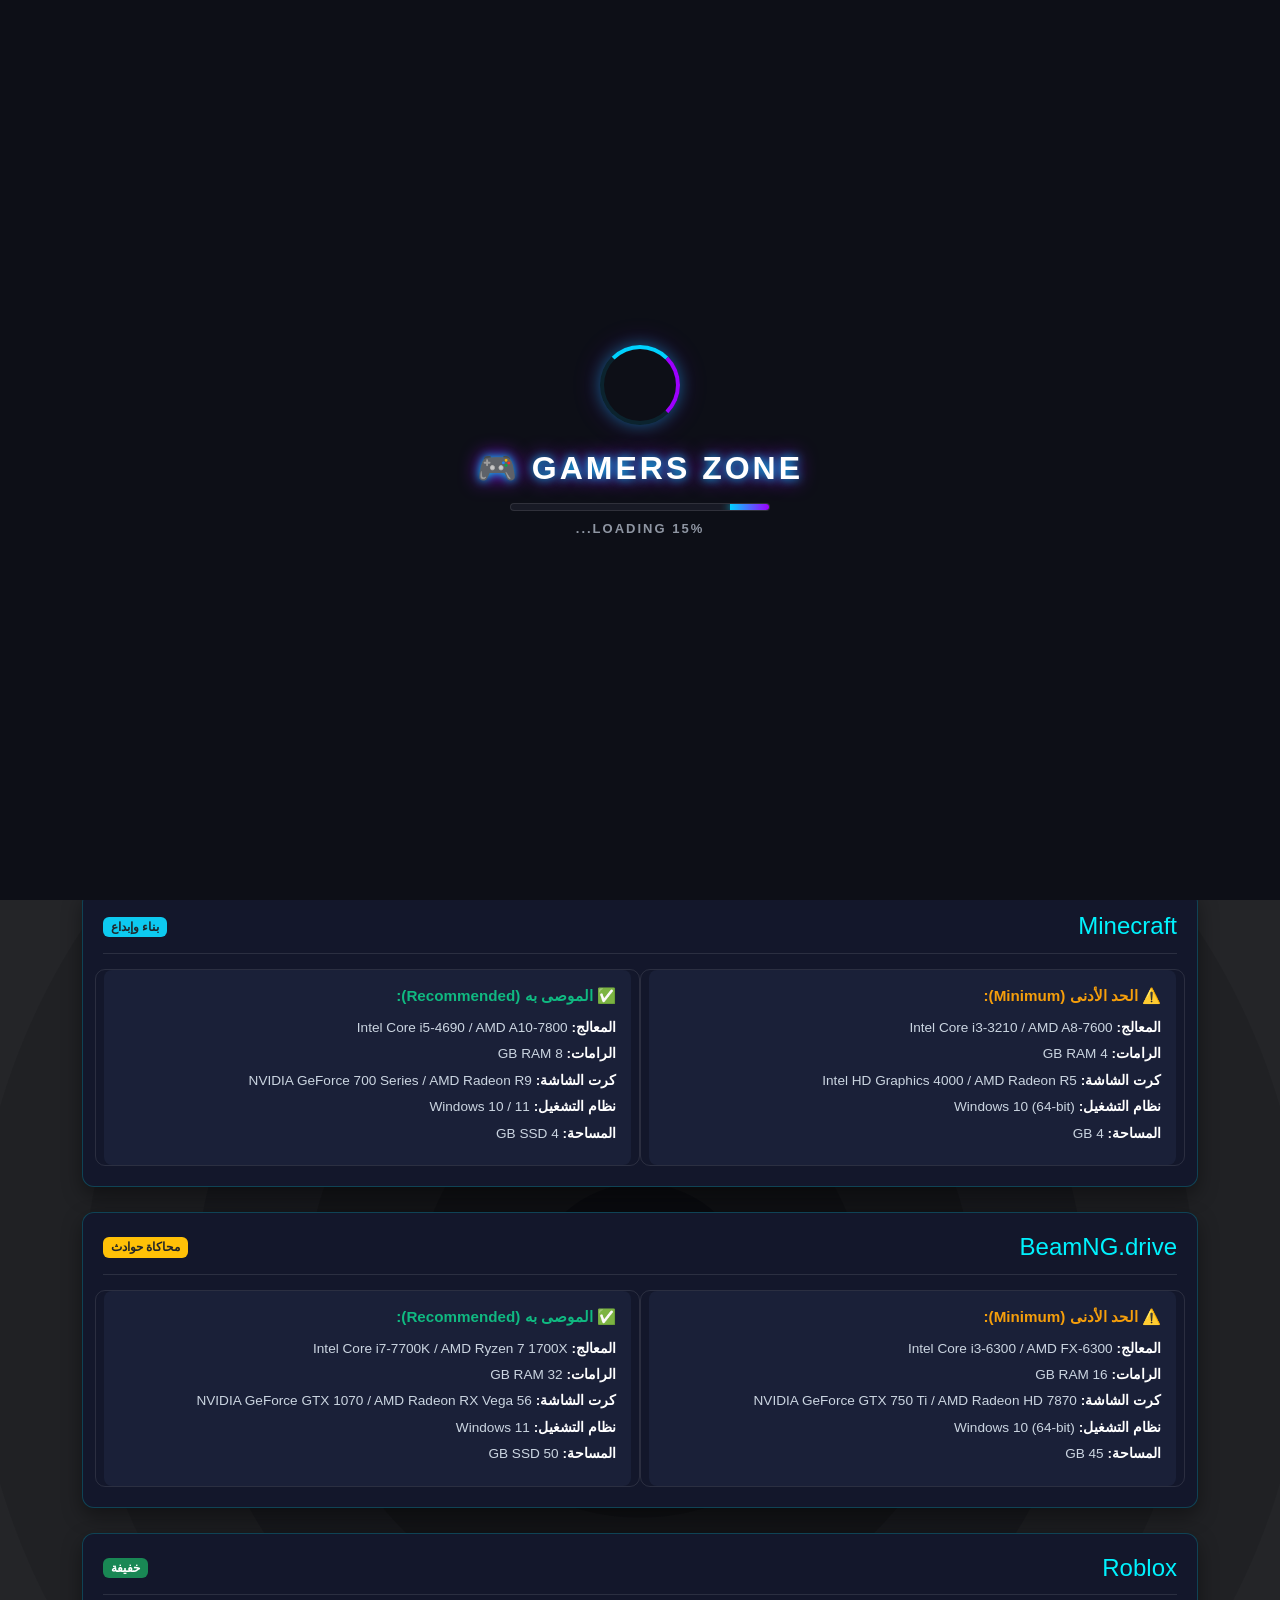
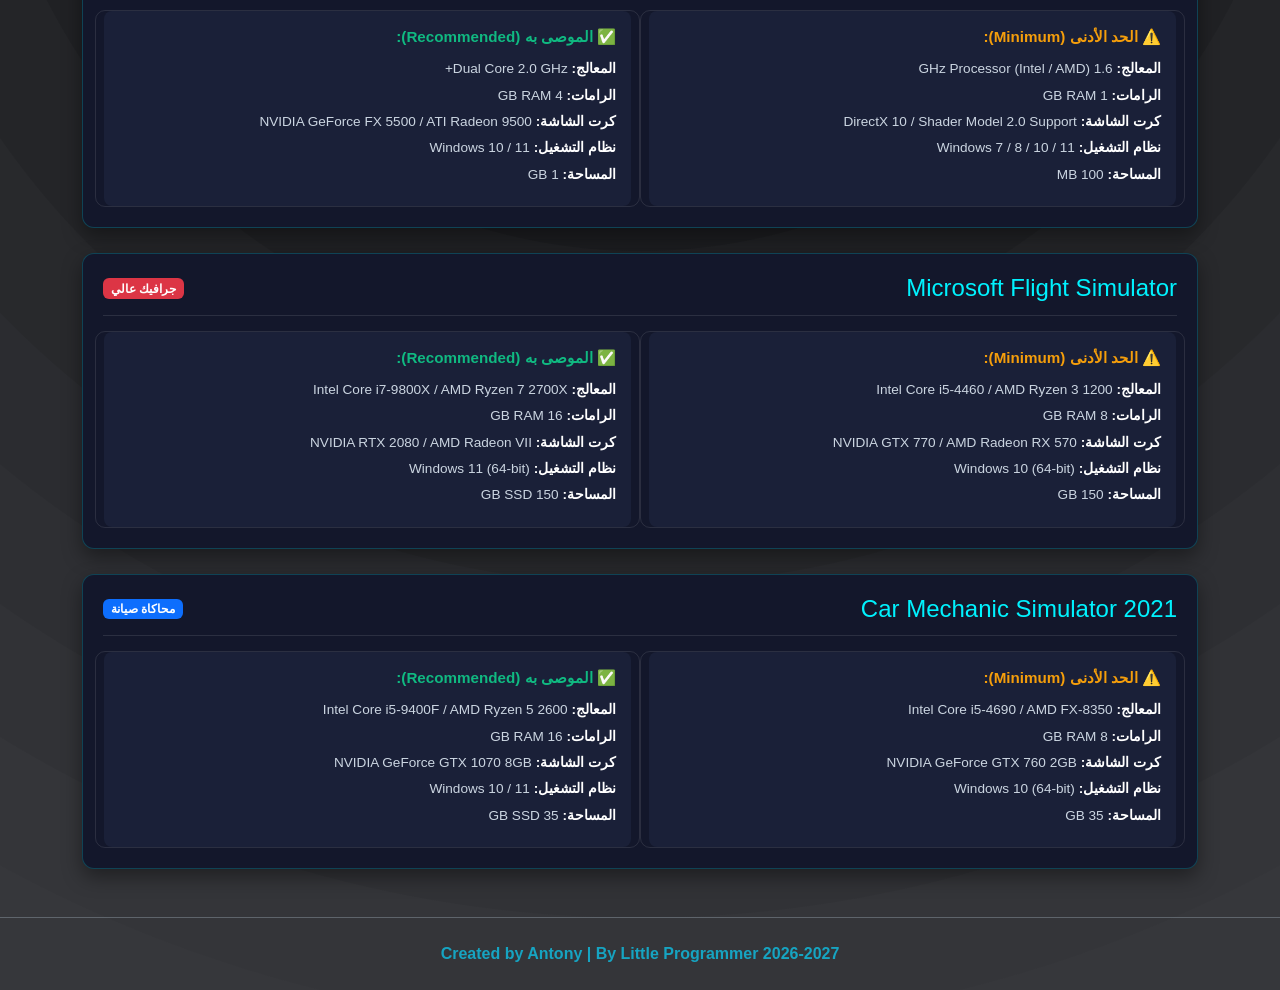
<file: requirements.html>
<!DOCTYPE html>
<html lang="ar" dir="rtl">
<head>
    <meta charset="UTF-8">
    <meta name="viewport" content="width=device-width, initial-scale=1.0">
    <title>متطلبات تشغيل الألعاب | Gamers Zone</title>
    <link rel="stylesheet" href="css/bootstrap.min.css">
    <link rel="stylesheet" href="style.css">

    <style>
        body {
            background-color: #0b0e1a;
            color: #ffffff;
            font-family: 'Cairo', sans-serif;
        }

        /* كارت متطلبات التشغيل */
        .req-card {
            background-color: #13172b;
            border: 1px solid rgba(0, 242, 254, 0.2);
            border-radius: 12px;
            padding: 20px;
            margin-bottom: 25px;
            box-shadow: 0 8px 20px rgba(0, 0, 0, 0.4);
            transition: transform 0.3s ease, border-color 0.3s ease;
        }

        .req-card:hover {
            transform: translateY(-4px);
            border-color: #00f2fe;
        }

        .req-title {
            color: #00f2fe;
            font-weight: 800;
            display: flex;
            align-items: center;
            justify-content: space-between;
            border-bottom: 1px solid rgba(255, 255, 255, 0.1);
            padding-bottom: 12px;
            margin-bottom: 15px;
            flex-wrap: wrap;
            gap: 10px;
        }

        .specs-box {
            background-color: #1a2038;
            border-radius: 8px;
            padding: 15px;
            height: 100%;
        }

        .specs-title-min {
            color: #f59e0b; /* أصفر للحد الأدنى */
            font-size: 0.95rem;
            font-weight: bold;
            margin-bottom: 10px;
        }

        .specs-title-rec {
            color: #10b981; /* أخضر للموصى به */
            font-size: 0.95rem;
            font-weight: bold;
            margin-bottom: 10px;
        }

        .specs-list {
            list-style: none;
            padding: 0;
            margin: 0;
            font-size: 0.85rem;
            color: #cbd5e1;
        }

        .specs-list li {
            margin-bottom: 6px;
        }

        .specs-list b {
            color: #ffffff;
        }

        /* شريط البحث */
        .search-input {
            background-color: #13172b;
            border: 1px solid #00f2fe;
            color: #fff;
            border-radius: 8px;
            padding: 12px 18px;
        }

        .search-input:focus {
            background-color: #13172b;
            color: #fff;
            border-color: #00f2fe;
            box-shadow: 0 0 12px rgba(0, 242, 254, 0.4);
        }
    </style>
</head>
<body>
    <!-- Gamer Preloader -->
<div id="preloader">
  <div class="loader-box text-center">
    <!-- حلقة النيون المتحركة -->
    <div class="cyber-spinner"></div>
    
    <!-- عنوان الموقع بلمعة نيون -->
    <h2 class="gamer-title mt-4">GAMERS ZONE 🎮</h2>
    
    <!-- شريط التحميل -->
    <div class="progress-bar-container mt-3">
      <div class="progress-bar-fill" id="progress-fill"></div>
    </div>
    
    <!-- نسبة التحميل المئوية -->
    <p class="loading-text mt-2"><span id="load-percent">0</span>% LOADING...</p>
  </div>
</div>
    <div class="ticker-wrap bg-danger bg-opacity-10 border-bottom border-danger py-2 overflow-hidden">
      <div class="ticker-move d-flex align-items-center gap-4 text-nowrap">
        <div class="ticker-item">
          <span class="badge bg-danger">NEW</span> 🔥موقع Gamers Zone يحتوي على ...
        </div>
        <div class="ticker-item">
          <span class="badge bg-primary">NEW</span> 🎮 أسرار وشفرات الألعاب
        </div>
        <div class="ticker-item">
          <span class="badge bg-success">NEW</span> 🔧 شرح وحلول مشاكل الألعاب
        </div>
        <div class="ticker-item">
          <span class="badge bg-primary">NEW</span> 🔧 قسم متطلبات تشغيل الألعاب
        </div>
         <div class="ticker-item">
          <span class="badge bg-primary">NEW</span> 🎮 قسم مراجعات الألعاب
        </div>
                <div class="ticker-item">
          <span class="badge bg-danger">Little Programmer</span> . Engineer Ahmed Rabie | Created by Antony | By Little Programmer 2026-2027
        </div>
      </div>
    </div>
  </header>
    <!-- النافبار المتجاوب مع الموبايل -->
    <nav class="navbar navbar-expand-lg navbar-dark bg-dark border-bottom border-secondary sticky-top">
        <div class="container">
            <a class="navbar-brand fw-bold text-info fs-4" href="index.html">🎮 Gamers Zone</a>
            <button class="navbar-toggler border-secondary" type="button" data-bs-toggle="collapse" data-bs-target="#mainNav">
                <span class="navbar-toggler-icon"></span>
            </button>
            <div class="collapse navbar-collapse" id="mainNav">
                <ul class="navbar-nav ms-auto mb-2 mb-lg-0 text-center gap-2">
                    <li class="nav-item">
                        <a class="nav-link text-light" href="index.html">الرئيسية</a>
                    </li>
                    <li class="nav-item">
                        <a class="nav-link text-light" href="guides.html">حلول مشاكل الألعاب</a>
                    </li>
                    <li class="nav-item">
                        <a class="nav-link text-light" href="cheats.html">شفرات الألعاب</a>
                    </li>
                    <li class="nav-item">
                        <a class="nav-link text-light" href="reviews.html">المراجعات</a>
                    </li>
                    <li class="nav-item">
                        <a class="nav-link active text-info fw-bold" href="requirements.html">متطلبات التشغيل</a>
                    </li>
                </ul>
            </div>
        </div>
    </nav>

    <!-- الهيدر وشريط البحث -->
    <main class="container my-4 my-md-5">
        <div class="text-center mb-4">
            <h1 class="fw-bold text-white mb-2 fs-2 fs-md-1">
                <i class="fa-solid fa-laptop-code text-info me-2"></i> متطلبات تشغيل الألعاب
            </h1>
            <p class="text-secondary fs-6 fs-md-5">اعرف هل جهازك يقدر يشغل اللعبة ولا محتاج ترقية (الحد الأدنى والموصى به)</p>
            
        </div>

        <!-- قائمة متطلبات الألعاب -->
        <div id="gamesList">

            <!-- 1. Euro Truck Simulator 2 -->
            <div class="req-card game-item">
                <div class="req-title">
                    <h3 class="m-0 fs-4">Euro Truck Simulator 2</h3>
                    <span class="badge bg-primary">محاكاة قيادة</span>
                </div>
                <div class="row g-3">
                    <div class="col-md-6">
                        <div class="specs-box">
                            <div class="specs-title-min">⚠️ الحد الأدنى (Minimum):</div>
                            <ul class="specs-list">
                                <li><b>المعالج:</b> Intel Core i5-6400 / AMD Ryzen 3 1200</li>
                                <li><b>الرامات:</b> 8 GB RAM</li>
                                <li><b>كرت الشاشة:</b> NVIDIA GeForce GTX 660 / AMD Radeon HD 7870</li>
                                <li><b>نظام التشغيل:</b> Windows 10 (64-bit)</li>
                                <li><b>المساحة:</b> 25 GB</li>
                            </ul>
                        </div>
                    </div>
                    <div class="col-md-6">
                        <div class="specs-box">
                            <div class="specs-title-rec">✅ الموصى به (Recommended):</div>
                            <ul class="specs-list">
                                <li><b>المعالج:</b> Intel Core i5-9600K / AMD Ryzen 5 3600</li>
                                <li><b>الرامات:</b> 12 GB RAM</li>
                                <li><b>كرت الشاشة:</b> NVIDIA GeForce GTX 1660 Ti / AMD Radeon RX 590</li>
                                <li><b>نظام التشغيل:</b> Windows 11 (64-bit)</li>
                                <li><b>المساحة:</b> 25 GB SSD</li>
                            </ul>
                        </div>
                    </div>
                </div>
            </div>

            <!-- 2. GTA San Andreas -->
            <div class="req-card game-item">
                <div class="req-title">
                    <h3 class="m-0 fs-4">GTA San Andreas</h3>
                    <span class="badge bg-success">خفيفة جداً</span>
                </div>
                <div class="row g-3">
                    <div class="col-md-6">
                        <div class="specs-box">
                            <div class="specs-title-min">⚠️ الحد الأدنى (Minimum):</div>
                            <ul class="specs-list">
                                <li><b>المعالج:</b> Pentium III / AMD Athlon 1 GHz</li>
                                <li><b>الرامات:</b> 256 MB RAM</li>
                                <li><b>كرت الشاشة:</b> 64 MB DirectX 8.1 Compatible</li>
                                <li><b>نظام التشغيل:</b> Windows 7 / 8 / 10</li>
                                <li><b>المساحة:</b> 4.7 GB</li>
                            </ul>
                        </div>
                    </div>
                    <div class="col-md-6">
                        <div class="specs-box">
                            <div class="specs-title-rec">✅ الموصى به (Recommended):</div>
                            <ul class="specs-list">
                                <li><b>المعالج:</b> Intel Pentium 4 / AMD Athlon XP</li>
                                <li><b>الرامات:</b> 512 MB RAM</li>
                                <li><b>كرت الشاشة:</b> 128 MB GeForce 6 series / Radeon 9000</li>
                                <li><b>نظام التشغيل:</b> Windows 10 / 11</li>
                                <li><b>المساحة:</b> 5 GB</li>
                            </ul>
                        </div>
                    </div>
                </div>
            </div>

            <!-- 3. Minecraft -->
            <div class="req-card game-item">
                <div class="req-title">
                    <h3 class="m-0 fs-4">Minecraft</h3>
                    <span class="badge bg-info text-dark">بناء وإبداع</span>
                </div>
                <div class="row g-3">
                    <div class="col-md-6">
                        <div class="specs-box">
                            <div class="specs-title-min">⚠️ الحد الأدنى (Minimum):</div>
                            <ul class="specs-list">
                                <li><b>المعالج:</b> Intel Core i3-3210 / AMD A8-7600</li>
                                <li><b>الرامات:</b> 4 GB RAM</li>
                                <li><b>كرت الشاشة:</b> Intel HD Graphics 4000 / AMD Radeon R5</li>
                                <li><b>نظام التشغيل:</b> Windows 10 (64-bit)</li>
                                <li><b>المساحة:</b> 4 GB</li>
                            </ul>
                        </div>
                    </div>
                    <div class="col-md-6">
                        <div class="specs-box">
                            <div class="specs-title-rec">✅ الموصى به (Recommended):</div>
                            <ul class="specs-list">
                                <li><b>المعالج:</b> Intel Core i5-4690 / AMD A10-7800</li>
                                <li><b>الرامات:</b> 8 GB RAM</li>
                                <li><b>كرت الشاشة:</b> NVIDIA GeForce 700 Series / AMD Radeon R9</li>
                                <li><b>نظام التشغيل:</b> Windows 10 / 11</li>
                                <li><b>المساحة:</b> 4 GB SSD</li>
                            </ul>
                        </div>
                    </div>
                </div>
            </div>

            <!-- 4. BeamNG.drive -->
            <div class="req-card game-item">
                <div class="req-title">
                    <h3 class="m-0 fs-4">BeamNG.drive</h3>
                    <span class="badge bg-warning text-dark">محاكاة حوادث</span>
                </div>
                <div class="row g-3">
                    <div class="col-md-6">
                        <div class="specs-box">
                            <div class="specs-title-min">⚠️ الحد الأدنى (Minimum):</div>
                            <ul class="specs-list">
                                <li><b>المعالج:</b> Intel Core i3-6300 / AMD FX-6300</li>
                                <li><b>الرامات:</b> 16 GB RAM</li>
                                <li><b>كرت الشاشة:</b> NVIDIA GeForce GTX 750 Ti / AMD Radeon HD 7870</li>
                                <li><b>نظام التشغيل:</b> Windows 10 (64-bit)</li>
                                <li><b>المساحة:</b> 45 GB</li>
                            </ul>
                        </div>
                    </div>
                    <div class="col-md-6">
                        <div class="specs-box">
                            <div class="specs-title-rec">✅ الموصى به (Recommended):</div>
                            <ul class="specs-list">
                                <li><b>المعالج:</b> Intel Core i7-7700K / AMD Ryzen 7 1700X</li>
                                <li><b>الرامات:</b> 32 GB RAM</li>
                                <li><b>كرت الشاشة:</b> NVIDIA GeForce GTX 1070 / AMD Radeon RX Vega 56</li>
                                <li><b>نظام التشغيل:</b> Windows 11</li>
                                <li><b>المساحة:</b> 50 GB SSD</li>
                            </ul>
                        </div>
                    </div>
                </div>
            </div>

            <!-- 5. Roblox -->
            <div class="req-card game-item">
                <div class="req-title">
                    <h3 class="m-0 fs-4">Roblox</h3>
                    <span class="badge bg-success">خفيفة</span>
                </div>
                <div class="row g-3">
                    <div class="col-md-6">
                        <div class="specs-box">
                            <div class="specs-title-min">⚠️ الحد الأدنى (Minimum):</div>
                            <ul class="specs-list">
                                <li><b>المعالج:</b> 1.6 GHz Processor (Intel / AMD)</li>
                                <li><b>الرامات:</b> 1 GB RAM</li>
                                <li><b>كرت الشاشة:</b> DirectX 10 / Shader Model 2.0 Support</li>
                                <li><b>نظام التشغيل:</b> Windows 7 / 8 / 10 / 11</li>
                                <li><b>المساحة:</b> 100 MB</li>
                            </ul>
                        </div>
                    </div>
                    <div class="col-md-6">
                        <div class="specs-box">
                            <div class="specs-title-rec">✅ الموصى به (Recommended):</div>
                            <ul class="specs-list">
                                <li><b>المعالج:</b> Dual Core 2.0 GHz+</li>
                                <li><b>الرامات:</b> 4 GB RAM</li>
                                <li><b>كرت الشاشة:</b> NVIDIA GeForce FX 5500 / ATI Radeon 9500</li>
                                <li><b>نظام التشغيل:</b> Windows 10 / 11</li>
                                <li><b>المساحة:</b> 1 GB</li>
                            </ul>
                        </div>
                    </div>
                </div>
            </div>

            <!-- 6. Microsoft Flight Simulator -->
            <div class="req-card game-item">
                <div class="req-title">
                    <h3 class="m-0 fs-4">Microsoft Flight Simulator</h3>
                    <span class="badge bg-danger">جرافيك عالي</span>
                </div>
                <div class="row g-3">
                    <div class="col-md-6">
                        <div class="specs-box">
                            <div class="specs-title-min">⚠️ الحد الأدنى (Minimum):</div>
                            <ul class="specs-list">
                                <li><b>المعالج:</b> Intel Core i5-4460 / AMD Ryzen 3 1200</li>
                                <li><b>الرامات:</b> 8 GB RAM</li>
                                <li><b>كرت الشاشة:</b> NVIDIA GTX 770 / AMD Radeon RX 570</li>
                                <li><b>نظام التشغيل:</b> Windows 10 (64-bit)</li>
                                <li><b>المساحة:</b> 150 GB</li>
                            </ul>
                        </div>
                    </div>
                    <div class="col-md-6">
                        <div class="specs-box">
                            <div class="specs-title-rec">✅ الموصى به (Recommended):</div>
                            <ul class="specs-list">
                                <li><b>المعالج:</b> Intel Core i7-9800X / AMD Ryzen 7 2700X</li>
                                <li><b>الرامات:</b> 16 GB RAM</li>
                                <li><b>كرت الشاشة:</b> NVIDIA RTX 2080 / AMD Radeon VII</li>
                                <li><b>نظام التشغيل:</b> Windows 11 (64-bit)</li>
                                <li><b>المساحة:</b> 150 GB SSD</li>
                            </ul>
                        </div>
                    </div>
                </div>
            </div>

            <!-- 7. Car Mechanic Simulator 2021 -->
            <div class="req-card game-item">
                <div class="req-title">
                    <h3 class="m-0 fs-4">Car Mechanic Simulator 2021</h3>
                    <span class="badge bg-primary">محاكاة صيانة</span>
                </div>
                <div class="row g-3">
                    <div class="col-md-6">
                        <div class="specs-box">
                            <div class="specs-title-min">⚠️ الحد الأدنى (Minimum):</div>
                            <ul class="specs-list">
                                <li><b>المعالج:</b> Intel Core i5-4690 / AMD FX-8350</li>
                                <li><b>الرامات:</b> 8 GB RAM</li>
                                <li><b>كرت الشاشة:</b> NVIDIA GeForce GTX 760 2GB</li>
                                <li><b>نظام التشغيل:</b> Windows 10 (64-bit)</li>
                                <li><b>المساحة:</b> 35 GB</li>
                            </ul>
                        </div>
                    </div>
                    <div class="col-md-6">
                        <div class="specs-box">
                            <div class="specs-title-rec">✅ الموصى به (Recommended):</div>
                            <ul class="specs-list">
                                <li><b>المعالج:</b> Intel Core i5-9400F / AMD Ryzen 5 2600</li>
                                <li><b>الرامات:</b> 16 GB RAM</li>
                                <li><b>كرت الشاشة:</b> NVIDIA GeForce GTX 1070 8GB</li>
                                <li><b>نظام التشغيل:</b> Windows 10 / 11</li>
                                <li><b>المساحة:</b> 35 GB SSD</li>
                            </ul>
                        </div>
                    </div>
                </div>
            </div>

        </div>
    </main>

    <!-- الفوتر -->
    <footer class="text-center text-light opacity-75 py-4 border-top border-secondary mt-5">
        <p class="mb-0 fs-6 fs-md-5 fw-bold text-info">Created by Antony | By Little Programmer 2026-2027</p>
    </footer>

    <script src="js/bootstrap.min.js"></script>
        <script>
  let percent = 0;
  const loadPercent = document.getElementById('load-percent');
  const progressFill = document.getElementById('progress-fill');
  const preloader = document.getElementById('preloader');

  // العداد بيمشي أبطأ عشان ياخد وقته
  const timer = setInterval(() => {
    // بيزود النسبة المئوية بمقدار بسيط (من 1 إلى 3 فقط في كل خطوة)
    percent += Math.floor(Math.random() * 3) + 1; 
    
    if (percent > 100) percent = 100;

    loadPercent.innerText = percent;
    progressFill.style.width = percent + '%';

    if (percent === 100) {
      clearInterval(timer);
      
      // هنا بيستنى 1.5 ثانية (1500 مللي ثانية) بعد ما يوصل 100% قبل ما يختفي
      setTimeout(() => {
        preloader.classList.add('preloader-hidden');
      }, 1500); 
    }
  }, 200); // الرقم ده (100) هو سرعة العداد، لو عايزه أبطأ كمان كبّره لـ 150 أو 200
</script>
</body>
</html>
</file>
<file: style.css>
body{
  font-family: 'cairo',sans-serif;
  background: radial-gradient(circle, #0a0b0f 0.000%, #0a0b0f 7.692%, #0f1013 calc(7.692% + 1px), #0f1013 15.385%, #131417 calc(15.385% + 1px), #131417 23.077%, #17181c calc(23.077% + 1px), #17181c 30.769%, #1c1d20 calc(30.769% + 1px), #1c1d20 38.462%, #202124 calc(38.462% + 1px), #202124 46.154%, #242528 calc(46.154% + 1px), #242528 53.846%, #28292c calc(53.846% + 1px), #28292c 61.538%, #2b2c30 calc(61.538% + 1px), #2b2c30 69.231%, #2e2f33 calc(69.231% + 1px), #2e2f33 76.923%, #313236 calc(76.923% + 1px), #313236 84.615%, #343539 calc(84.615% + 1px), #343539 92.308%, #36373b calc(92.308% + 1px) 100.000%);
  min-height: 100vh;
  margin: 0;
}
.row g-4{
    transition: transform 0.3s ease , box-shadow 0.3s ease;
    border:1px solid rgba(255, 255, 255, 0.1);
}
.row g-4:hover{
    transform: translateY(-10px);
    box-shadow: 0 10px 25px rgba(99, 102, 241, 0.4);
}
.col-md-6{
    transition: transform 0.3s ease , box-shadow 0.3s ease;
    border:1px solid rgba(255, 255, 255, 0.1);
}
.col-md-6:hover{
    transform: translateY(-10px);
    box-shadow: 0 10px 25px rgba(99, 102, 241, 0.4);
}
.col-md-6{
    border-radius: 10px; 
}
h1{
    color: #FFFFFF;
}
.ticker-wrap {
  width: 100%;
  overflow: hidden;
  background: rgba(15, 23, 42, 0.9);
  border-bottom: 2px solid #00d2ff;
  padding: 10px 0;
}
/* الحاوية الخارجية لمنع ظهور شريط التمرير في المتصفح */
.ticker-wrap {
  overflow: hidden;
  width: 100%;
  box-sizing: border-box;
}

.ticker-move {
 display: flex;
 width: max-content;
 gap: 1.5rem;
 animation: move 35s linear infinite;
}

.ticker-item {
  white-space: nowrap;
  padding: 2px 12px;
  background: linear-gradient(135deg, #FFE07D 0%, #F5AF19 45%, #E65C00 70%, #FFF099 100%);
  border-radius: 100px;
  font-weight: bold;
  flex-shrink: 0;
}
@keyframes move {
  0% {
    transform: translateX(100%);
    -webkit-transform: translateX(100%);
    -moz-transform: translateX(100%);
    -ms-transform: translateX(100%);
    -o-transform: translateX(100%);
}
  100% {
    transform: translateX(-100%);
}
}

h4{
    color: green;
}
html, body {
    overflow-x: hidden;
}

body.bg-main {
    background-color: #0a0c16;
    color: #e2e8f0;
    font-family: 'Segoe UI', Tahoma, Geneva, Verdana, sans-serif;
    margin: 0;
    padding: 0;
}

.custom-navbar {
    background-color: #13172b !important;
    border-bottom: 1px solid rgba(0, 242, 254, 0.2);
}

.text-neon {
    color: #00f2fe;
}

.card-review {
    background: #13172b;
    border: 1px solid rgba(0, 242, 254, 0.15);
    border-radius: 16px;
    box-shadow: 0 10px 25px rgba(0, 0, 0, 0.5);
    transition: transform 0.3s ease, border-color 0.3s ease;
}

.card-review:hover {
    transform: translateY(-5px);
    border-color: #00f2fe;
}

.card-review-img {
    width: 100%;
    height: 220px;
    object-fit: cover;
}

.badge-rating {
    background: linear-gradient(135deg, #ff007f 0%, #7928ca 100%);
    color: #ffffff;
    font-weight: bold;
    padding: 6px 14px;
    border-radius: 50px;
}

.badge-tag {
    background: rgba(255, 255, 255, 0.08);
    color: #94a3b8;
    padding: 6px 12px;
    border-radius: 8px;
}

.feature-box {
    background: rgba(255, 255, 255, 0.03);
    border-radius: 10px;
    padding: 15px;
    border: 1px solid rgba(255, 255, 255, 0.05);
}

.text-success-neon { color: #10b981; }
.text-danger-neon { color: #f43f5e; }

.divider {
    border-bottom: 1px solid rgba(255, 255, 255, 0.08);
    margin: 15px 0;
}
/* إعادة ضبط الشاشة لمنع الخروج عن الحدود */
* {
    box-sizing: border-box;
}

body {
    background-color: #0a0c16;
    color: #ffffff;
    margin: 0;
    padding: 0;
    overflow-x: hidden;
    font-family: 'Segoe UI', Tahoma, Geneva, Verdana, sans-serif;
}

/* الناڤبار المخصص الجديد */
.my-custom-nav {
    background-color: #13172b;
    border-bottom: 2px solid rgba(0, 242, 254, 0.3);
    width: 100%;
    position: sticky;
    top: 0;
    z-index: 1000;
}

.nav-container {
    max-width: 1200px;
    margin: 0 auto;
    padding: 15px 20px;
    display: flex;
    justify-content: space-between;
    align-items: center;
}

.nav-logo {
    color: #00f2fe;
    font-size: 1.8rem;
    font-weight: bold;
    text-decoration: none;
}

.nav-links {
    display: flex;
    gap: 15px;
}

.nav-links a {
    color: #94a3b8;
    text-decoration: none;
    font-size: 1rem;
    font-weight: 600;
    padding: 8px 16px;
    border-radius: 6px;
    transition: all 0.3s ease;
}

.nav-links a:hover {
    color: #00f2fe;
    background-color: rgba(0, 242, 254, 0.1);
}

.nav-links a.active {
    color: #00f2fe;
    background-color: rgba(0, 242, 254, 0.15);
    border-bottom: 2px solid #00f2fe;
}
body {
    background-color: #0a0c16;
    color: #ffffff;
    font-family: 'Segoe UI', Tahoma, Geneva, Verdana, sans-serif;
    margin: 0;
    padding: 0;
}

/* الناڤبار */
.my-custom-nav {
    background-color: #13172b;
    border-bottom: 2px solid rgba(0, 242, 254, 0.2);
    position: sticky;
    top: 0;
    z-index: 1000;
}

.nav-container {
    max-width: 900px;
    margin: 0 auto;
    padding: 12px 20px;
    display: flex;
    justify-content: space-between;
    align-items: center;
}

.nav-logo {
    color: #00f2fe;
    font-size: 1.5rem;
    font-weight: bold;
    text-decoration: none;
}

.nav-links {
    display: flex;
    gap: 10px;
}

.nav-links a {
    color: #94a3b8;
    text-decoration: none;
    font-size: 0.95rem;
    padding: 6px 12px;
    border-radius: 6px;
}

.nav-links a.active, .nav-links a:hover {
    color: #00f2fe;
    background-color: rgba(0, 242, 254, 0.12);
}

/* الحاوية الرئيسية (تلم الصفحة في منتصف الشاشة) */
.page-wrapper {
    max-width: 900px;
    margin: 0 auto;
    padding: 0 15px 40px 15px;
}

.text-neon {
    color: #00f2fe;
}

/* شبكة الكروت المقيدة العرض */
.cards-grid {
    display: grid;
    grid-template-columns: repeat(auto-fit, minmax(380px, 1fr));
    gap: 20px;
}

/* تصميم الكارت الملموم والأنيق */
.card-compact {
    background: #13172b;
    border: 1px solid rgba(0, 242, 254, 0.15);
    border-radius: 12px;
    overflow: hidden;
    box-shadow: 0 6px 15px rgba(0, 0, 0, 0.4);
    transition: transform 0.2s ease;
}

.card-compact:hover {
    transform: translateY(-4px);
    border-color: #00f2fe;
}

.card-compact-img {
    width: 100%;
    height: 160px;
    object-fit: cover;
}

.card-compact-body {
    padding: 15px;
}

.badge-rating {
    background: linear-gradient(135deg, #ff007f 0%, #7928ca 100%);
    color: #ffffff;
    font-size: 0.85rem;
    font-weight: bold;
    padding: 4px 10px;
    border-radius: 20px;
}

.badge-tag {
    background: rgba(255, 255, 255, 0.08);
    color: #94a3b8;
    font-size: 0.8rem;
    padding: 4px 10px;
    border-radius: 6px;
}

.feature-box {
    background: rgba(255, 255, 255, 0.03);
    border-radius: 8px;
    padding: 10px;
    border: 1px solid rgba(255, 255, 255, 0.05);
}

.text-success-neon {
     color: #10b981; 
}
.text-danger-neon {
     color: #f43f5e; 
    }
         body {
            background-color: #0b0e1a;
            color: #ffffff;
            font-family: 'Cairo', sans-serif;
        }

        /* كارت متطلبات التشغيل */
        .req-card {
            background-color: #13172b;
            border: 1px solid rgba(0, 242, 254, 0.2);
            border-radius: 12px;
            padding: 20px;
            margin-bottom: 25px;
            box-shadow: 0 8px 20px rgba(0, 0, 0, 0.4);
            transition: transform 0.3s ease, border-color 0.3s ease;
        }

        .req-card:hover {
            transform: translateY(-4px);
            border-color: #00f2fe;
        }

        .req-title {
            color: #00f2fe;
            font-weight: 800;
            display: flex;
            align-items: center;
            justify-content: space-between;
            border-bottom: 1px solid rgba(255, 255, 255, 0.1);
            padding-bottom: 12px;
            margin-bottom: 15px;
        }

        .specs-box {
            background-color: #1a2038;
            border-radius: 8px;
            padding: 15px;
            height: 100%;
        }

        .specs-title-min {
            color: #f59e0b; /* أصفر للحد الأدنى */
            font-size: 0.95rem;
            font-weight: bold;
            margin-bottom: 10px;
        }

        .specs-title-rec {
            color: #10b981; /* أخضر للموصى به */
            font-size: 0.95rem;
            font-weight: bold;
            margin-bottom: 10px;
        }

        .specs-list {
            list-style: none;
            padding: 0;
            margin: 0;
            font-size: 0.85rem;
            color: #cbd5e1;
        }

        .specs-list li {
            margin-bottom: 6px;
        }

        .specs-list b {
            color: #ffffff;
        }

        /* شريط البحث */
        .search-input {
            background-color: #13172b;
            border: 1px solid #00f2fe;
            color: #fff;
            border-radius: 8px;
            padding: 10px 15px;
        }

        .search-input:focus {
            background-color: #13172b;
            color: #fff;
            border-color: #00f2fe;
            box-shadow: 0 0 10px rgba(0, 242, 254, 0.4);
        }
        video{
        height: 400px;
        object-fit: cover;
        background-color: #000; 
        width: 100%;
        }
        /* تغطية الشاشة بالكامل وتوسيط اللودر */
/* تغطية الشاشة بالكامل خلفية جيمنج */
#preloader {
  position: fixed;
  top: 0;
  left: 0;
  width: 100vw;
  height: 100vh;
  background-color: #0d0f17;
  display: flex;
  justify-content: center;
  align-items: center;
  z-index: 99999;
  transition: opacity 0.6s ease, visibility 0.6s ease;
  font-family: 'Segoe UI', Tahoma, sans-serif;
}

.preloader-hidden {
  opacity: 0;
  visibility: hidden;
}

/* حلقة النيون الدوارة */
.cyber-spinner {
  width: 80px;
  height: 80px;
  margin: 0 auto;
  border: 4px solid rgba(0, 210, 255, 0.1);
  border-top: 4px solid #00d2ff;
  border-right: 4px solid #9d00ff;
  border-radius: 50%;
  animation: spin 0.9s linear infinite;
  box-shadow: 0 0 15px rgba(0, 210, 255, 0.4), 0 0 30px rgba(157, 0, 255, 0.2);
}

@keyframes spin {
  0% { transform: rotate(0deg); }
  100% { transform: rotate(360deg); }
}

/* توهج عنوان Gamers Zone */
.gamer-title {
  color: #ffffff;
  font-weight: 800;
  letter-spacing: 3px;
  text-shadow: 0 0 10px #00d2ff, 0 0 20px #9d00ff;
  animation: pulse 1.2s infinite alternate;
}

@keyframes pulse {
  0% { opacity: 0.7; transform: scale(0.98); }
  100% { opacity: 1; transform: scale(1.02); }
}

/* إطار شريط التحميل */
.progress-bar-container {
  width: 260px;
  height: 8px;
  background: #181a25;
  border-radius: 10px;
  overflow: hidden;
  margin: 0 auto;
  border: 1px solid rgba(255, 255, 255, 0.1);
}

/* التعبئة الملونة للشريط */
.progress-bar-fill {
  width: 0%;
  height: 100%;
  background: linear-gradient(90deg, #00d2ff, #9d00ff);
  box-shadow: 0 0 10px #00d2ff;
  transition: width 0.1s ease;
}

.loading-text {
  color: #8f96a3;
  font-size: 13px;
  font-weight: bold;
  letter-spacing: 2px;
}
.img1{
    height: 400px;
    width: 100%;
}
        @media (max-width: 768px) {
        video{
        height: 300px;
        background-color: #000; 
        width: 100%;
        }
        }
</file>
